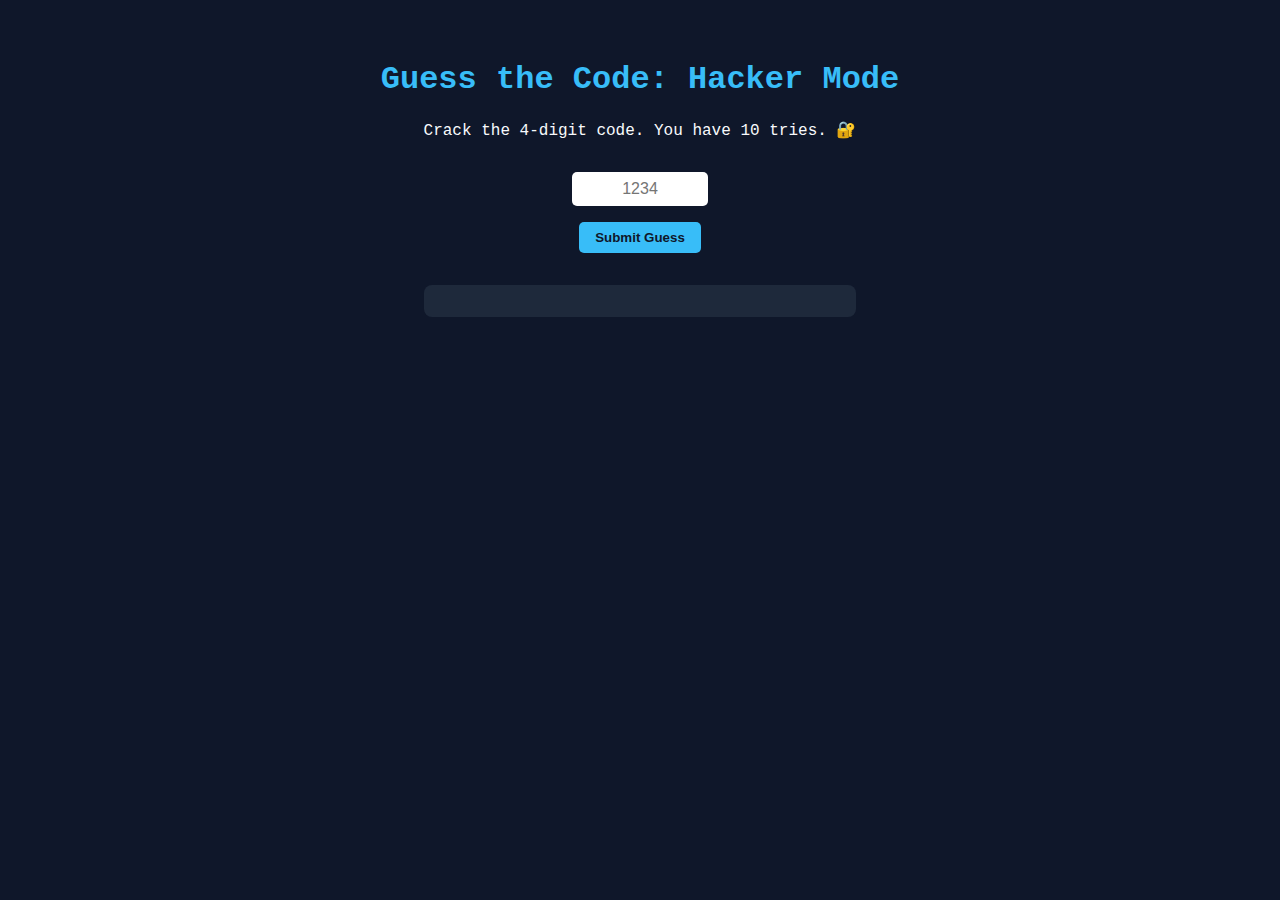
<file: numbergame.html>
<!DOCTYPE html>
<html lang="en">
<head>
  <meta charset="UTF-8" />
  <title>Guess the Number: Hacker Mode</title>
  <style>
    body {
      font-family: 'Courier New', monospace;
      background-color: #0f172a;
      color: #f8fafc;
      padding: 2rem;
      text-align: center;
    }

    h1 {
      color: #38bdf8;
    }

    input[type="text"] {
      padding: 0.5rem;
      font-size: 1rem;
      width: 120px;
      text-align: center;
      border: none;
      border-radius: 5px;
      margin-top: 1rem;
    }

    button {
      margin-top: 1rem;
      padding: 0.5rem 1rem;
      background-color: #38bdf8;
      border: none;
      border-radius: 5px;
      color: #0f172a;
      font-weight: bold;
      cursor: pointer;
    }

    .log {
      margin-top: 2rem;
      text-align: left;
      max-width: 400px;
      margin-left: auto;
      margin-right: auto;
      background-color: #1e293b;
      padding: 1rem;
      border-radius: 8px;
    }

    .hint {
      margin-top: 1rem;
      font-size: 1.2rem;
    }

    .game-over {
      color: #f87171;
      font-size: 1.4rem;
      font-weight: bold;
    }

    .success {
      color: #4ade80;
    }
  </style>
</head>
<body>

  <h1>Guess the Code: Hacker Mode</h1>
  <p>Crack the 4-digit code. You have 10 tries. 🔐</p>

  <input type="text" id="guess-input" maxlength="4" placeholder="1234">
  <br>
  <button onclick="submitGuess()">Submit Guess</button>

  <div class="hint" id="hint"></div>

  <div class="log" id="log"></div>

  <script>
    const secret = generateCode();
    let attempts = 0;
    let maxAttempts = 10;
    let gameOver = false;

    function generateCode() {
      let code = "";
      while (code.length < 4) {
        let digit = Math.floor(Math.random() * 10);
        code += digit;
      }
      return code;
    }

    function submitGuess() {
      if (gameOver) return;

      const input = document.getElementById("guess-input");
      const guess = input.value.trim();
      const log = document.getElementById("log");
      const hintBox = document.getElementById("hint");

      if (!/^\d{4}$/.test(guess)) {
        hintBox.textContent = "❌ Enter a valid 4-digit number.";
        return;
      }

      attempts++;

      if (guess === secret) {
        hintBox.innerHTML = `<span class="success">🎉 Access Granted! You cracked the code in ${attempts} tries!</span>`;
        gameOver = true;
        return;
      }

      if (attempts >= maxAttempts) {
        hintBox.innerHTML = `<span class="game-over">💀 System Locked. The correct code was ${secret}</span>`;
        gameOver = true;
        return;
      }

      let hot = 0;
      let warm = 0;

      for (let i = 0; i < 4; i++) {
        if (guess[i] === secret[i]) {
          hot++;
        } else if (secret.includes(guess[i])) {
          warm++;
        }
      }

      let hintMsg = hot > 0 ? `🔥 ${hot} Hot` : "";
      hintMsg += warm > 0 ? ` | 🌡️ ${warm} Warm` : "";
      if (hot === 0 && warm === 0) hintMsg = "❄️ Cold";

      const line = `Guess ${attempts}: ${guess} → ${hintMsg}`;
      const entry = document.createElement("div");
      entry.textContent = line;
      log.appendChild(entry);

      hintBox.textContent = hintMsg;
      input.value = "";
      input.focus();
    }
  </script>

</body>
</html>
</file>
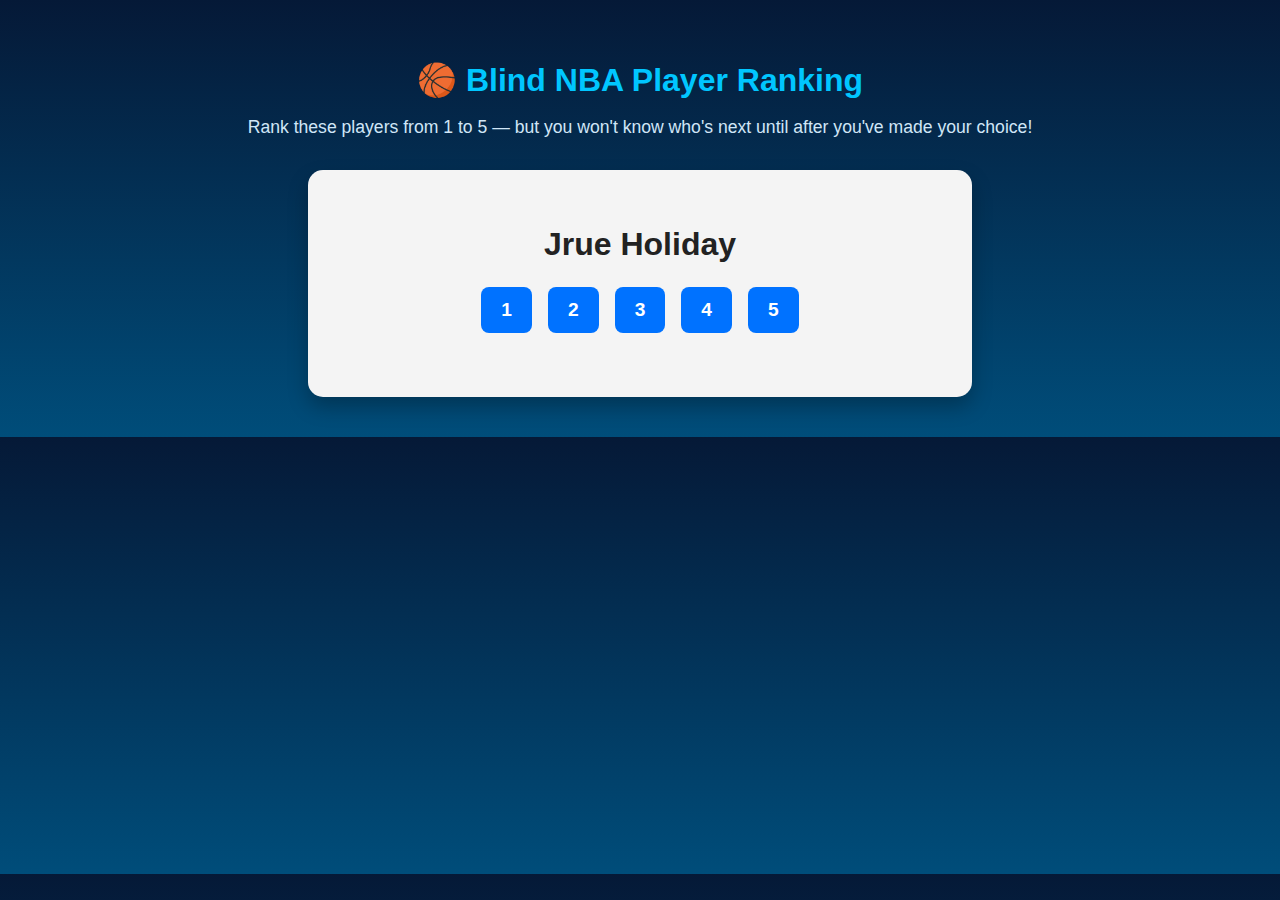
<file: webapp.html>
<!DOCTYPE html>
<html lang="en">
<head>
  <meta charset="UTF-8" />
  <meta name="viewport" content="width=device-width, initial-scale=1.0"/>
  <title>Blind NBA Player Ranking</title>
  <style>
    body {
      font-family: 'Segoe UI', sans-serif;
      background: linear-gradient(to bottom, #051937, #004d7a);
      color: #fff;
      padding: 2rem;
      text-align: center;
    }
    h1 {
      color: #00c6ff;
      margin-bottom: 0.5rem;
    }
    p.instructions {
      font-size: 1.1rem;
      margin-bottom: 2rem;
      color: #d0e6f7;
    }
    #game {
      max-width: 600px;
      margin: 0 auto;
      background: #f4f4f4;
      color: #222;
      padding: 2rem;
      border-radius: 15px;
      box-shadow: 0 10px 20px rgba(0,0,0,0.25);
    }
    .player {
      font-size: 2rem;
      font-weight: bold;
      margin: 1.5rem 0;
    }
    .rank-buttons {
      display: flex;
      justify-content: center;
      gap: 1rem;
      margin-bottom: 2rem;
    }
    .rank-buttons button {
      padding: 0.75rem 1.25rem;
      font-size: 1.2rem;
      font-weight: bold;
      color: #fff;
      background-color: #0072ff;
      border: none;
      border-radius: 8px;
      cursor: pointer;
      transition: background 0.3s ease;
    }
    .rank-buttons button:hover {
      background-color: #005ec2;
    }
    #ranking-list {
      list-style: none;
      padding: 0;
      margin-top: 2rem;
    }
    #ranking-list li {
      margin: 0.75rem 0;
      font-size: 1.1rem;
      font-weight: bold;
    }
    .correct {
      color: green;
    }
    .incorrect {
      color: red;
    }
    #play-again {
      margin-top: 2rem;
      padding: 0.75rem 1.5rem;
      font-size: 1.1rem;
      background-color: #00c6ff;
      color: #000;
      border: none;
      border-radius: 8px;
      cursor: pointer;
      transition: background 0.3s ease;
    }
    #play-again:hover {
      background-color: #00a1cc;
    }
  </style>
</head>
<body>
  <h1>🏀 Blind NBA Player Ranking</h1>
  <p class="instructions">Rank these players from 1 to 5 — but you won't know who's next until after you've made your choice!</p>
  <div id="game">
    <div id="player-section">
      <div class="player" id="current-player">Loading player...</div>
      <div class="rank-buttons" id="rank-buttons">
        <!-- Rank buttons will be inserted here -->
      </div>
    </div>
    <ul id="ranking-list">
      <!-- User rankings will appear here -->
    </ul>
    <button id="play-again" style="display:none;">Play Again</button>
  </div>

  <script>
    const players = [
    { "name": "Nikola Jokic", "rank": 1 },
  { "name": "Luka Doncic", "rank": 2 },
  { "name": "Giannis Antetokounmpo", "rank": 3 },
  { "name": "Shai Gilgeous-Alexander", "rank": 4 },
  { "name": "Jayson Tatum", "rank": 5 },
  { "name": "Stephen Curry", "rank": 6 },
  { "name": "LeBron James", "rank": 7 },
  { "name": "Joel Embiid", "rank": 8 },
  { "name": "Kevin Durant", "rank": 9 },
  { "name": "Anthony Edwards", "rank": 10 },
  { "name": "Kawhi Leonard", "rank": 11 },
  { "name": "Damian Lillard", "rank": 12 },
  { "name": "Anthony Davis", "rank": 13 },
  { "name": "Devin Booker", "rank": 14 },
  { "name": "Donovan Mitchell", "rank": 15 },
  { "name": "Tyrese Haliburton", "rank": 16 },
  { "name": "Jaylen Brown", "rank": 17 },
  { "name": "Bam Adebayo", "rank": 18 },
  { "name": "Tyrese Maxey", "rank": 19 },
  { "name": "Paul George", "rank": 20 },
  { "name": "Jalen Brunson", "rank": 21 },
  { "name": "Jamal Murray", "rank": 22 },
  { "name": "Domantas Sabonis", "rank": 23 },
  { "name": "Jimmy Butler", "rank": 24 },
  { "name": "Victor Wembanyama", "rank": 25 },
  { "name": "De'Aaron Fox", "rank": 26 },
  { "name": "Zion Williamson", "rank": 27 },
  { "name": "Kristaps Porzingis", "rank": 28 },
  { "name": "Pascal Siakam", "rank": 29 },
  { "name": "Karl-Anthony Towns", "rank": 30 },
  { "name": "Jrue Holiday", "rank": 31 },
  { "name": "Rudy Gobert", "rank": 32 },
  { "name": "Mikal Bridges", "rank": 33 },
  { "name": "Brandon Ingram", "rank": 34 },
  { "name": "DeMar DeRozan", "rank": 35 },
  { "name": "CJ McCollum", "rank": 36 },
  { "name": "LaMelo Ball", "rank": 37 },
  { "name": "Bradley Beal", "rank": 38 },
  { "name": "Fred VanVleet", "rank": 39 },
  { "name": "Tyler Herro", "rank": 40 },
  { "name": "Michael Porter Jr.", "rank": 41 },
  { "name": "Darius Garland", "rank": 42 },
  { "name": "Desmond Bane", "rank": 43 },
  { "name": "Jaren Jackson Jr.", "rank": 44 },
  { "name": "OG Anunoby", "rank": 45 },
  { "name": "Andrew Wiggins", "rank": 46 },
  { "name": "Alperen Sengun", "rank": 47 },
  { "name": "Julius Randle", "rank": 48 },
  { "name": "Draymond Green", "rank": 49 },
  { "name": "Brook Lopez", "rank": 50 },
  { "name": "Derrick White", "rank": 51 },
  { "name": "Franz Wagner", "rank": 52 },
  { "name": "Cade Cunningham", "rank": 53 },
  { "name": "Scottie Barnes", "rank": 54 },
  { "name": "Paolo Banchero", "rank": 55 },
  { "name": "Klay Thompson", "rank": 56 },
  { "name": "Jalen Green", "rank": 57 },
  { "name": "Anfernee Simons", "rank": 58 },
  { "name": "Austin Reaves", "rank": 59 },
  { "name": "Jordan Poole", "rank": 60 },
  { "name": "Tobias Harris", "rank": 61 },
  { "name": "Jonas Valanciunas", "rank": 62 },
  { "name": "John Collins", "rank": 63 },
  { "name": "Immanuel Quickley", "rank": 64 },
  { "name": "Malik Monk", "rank": 65 },
  { "name": "Kevin Huerter", "rank": 66 },
  { "name": "Josh Giddey", "rank": 67 },
  { "name": "Bojan Bogdanovic", "rank": 68 },
  { "name": "Buddy Hield", "rank": 69 },
  { "name": "Terry Rozier", "rank": 70 },
  { "name": "Miles Bridges", "rank": 71 },
  { "name": "Jaden Ivey", "rank": 72 },
  { "name": "De'Andre Hunter", "rank": 73 },
  { "name": "Dillon Brooks", "rank": 74 },
  { "name": "Herb Jones", "rank": 75 },
  { "name": "Tyus Jones", "rank": 76 },
  { "name": "Collin Sexton", "rank": 77 },
  { "name": "Gary Trent Jr.", "rank": 78 },
  { "name": "Norman Powell", "rank": 79 },
  { "name": "Caris LeVert", "rank": 80 },
  { "name": "Benedict Mathurin", "rank": 81 },
  { "name": "Josh Hart", "rank": 82 },
  { "name": "Deni Avdija", "rank": 83 },
  { "name": "Saddiq Bey", "rank": 84 },
  { "name": "RJ Barrett", "rank": 85 },
  { "name": "Al Horford", "rank": 86 },
  { "name": "Clint Capela", "rank": 87 },
  { "name": "Mitchell Robinson", "rank": 88 },
  { "name": "Wendell Carter Jr.", "rank": 89 },
      // Add more if needed
    ];

    let selectedPlayers = [];
    let currentPlayerIndex = 0;
    let userRankings = [];

    const currentPlayerDiv = document.getElementById('current-player');
    const rankButtonsDiv = document.getElementById('rank-buttons');
    const rankingList = document.getElementById('ranking-list');
    const playAgainButton = document.getElementById('play-again');

    function getRandomPlayers(num) {
      const shuffled = [...players].sort(() => 0.5 - Math.random());
      return shuffled.slice(0, num);
    }

    function createRankButtons() {
      rankButtonsDiv.innerHTML = '';
      for (let i = 1; i <= 5; i++) {
        const btn = document.createElement('button');
        btn.textContent = i;
        btn.addEventListener('click', () => assignRank(i));
        rankButtonsDiv.appendChild(btn);
      }
    }

    function assignRank(rank) {
      const player = selectedPlayers[currentPlayerIndex];
      userRankings.push({ ...player, userRank: rank });
      currentPlayerIndex++;
      if (currentPlayerIndex < selectedPlayers.length) {
        showNextPlayer();
      } else {
        showResults();
      }
    }

    function showNextPlayer() {
      currentPlayerDiv.textContent = selectedPlayers[currentPlayerIndex].name;
    }

    function showResults() {
      currentPlayerDiv.textContent = "Your Rankings vs Expert Rankings:";
      rankButtonsDiv.innerHTML = '';
      rankingList.innerHTML = '';

      const sortedUser = [...userRankings].sort((a, b) => a.userRank - b.userRank);
      const sortedExpert = [...selectedPlayers].sort((a, b) => a.rank - b.rank);

      sortedUser.forEach((player, index) => {
        const li = document.createElement('li');
        li.textContent = `${index + 1}. ${player.name} (Expert Rank: ${player.rank})`;
        if (player.name === sortedExpert[index].name) {
          li.classList.add('correct');
        } else {
          li.classList.add('incorrect');
        }
        rankingList.appendChild(li);
      });

      playAgainButton.style.display = 'inline-block';
    }

    function resetGame() {
      selectedPlayers = getRandomPlayers(5);
      currentPlayerIndex = 0;
      userRankings = [];
      rankingList.innerHTML = '';
      playAgainButton.style.display = 'none';
      createRankButtons();
      showNextPlayer();
    }

    playAgainButton.addEventListener('click', resetGame);

    // Initialize game on page load
    resetGame();
  </script>
</body>
</html>
</file>
